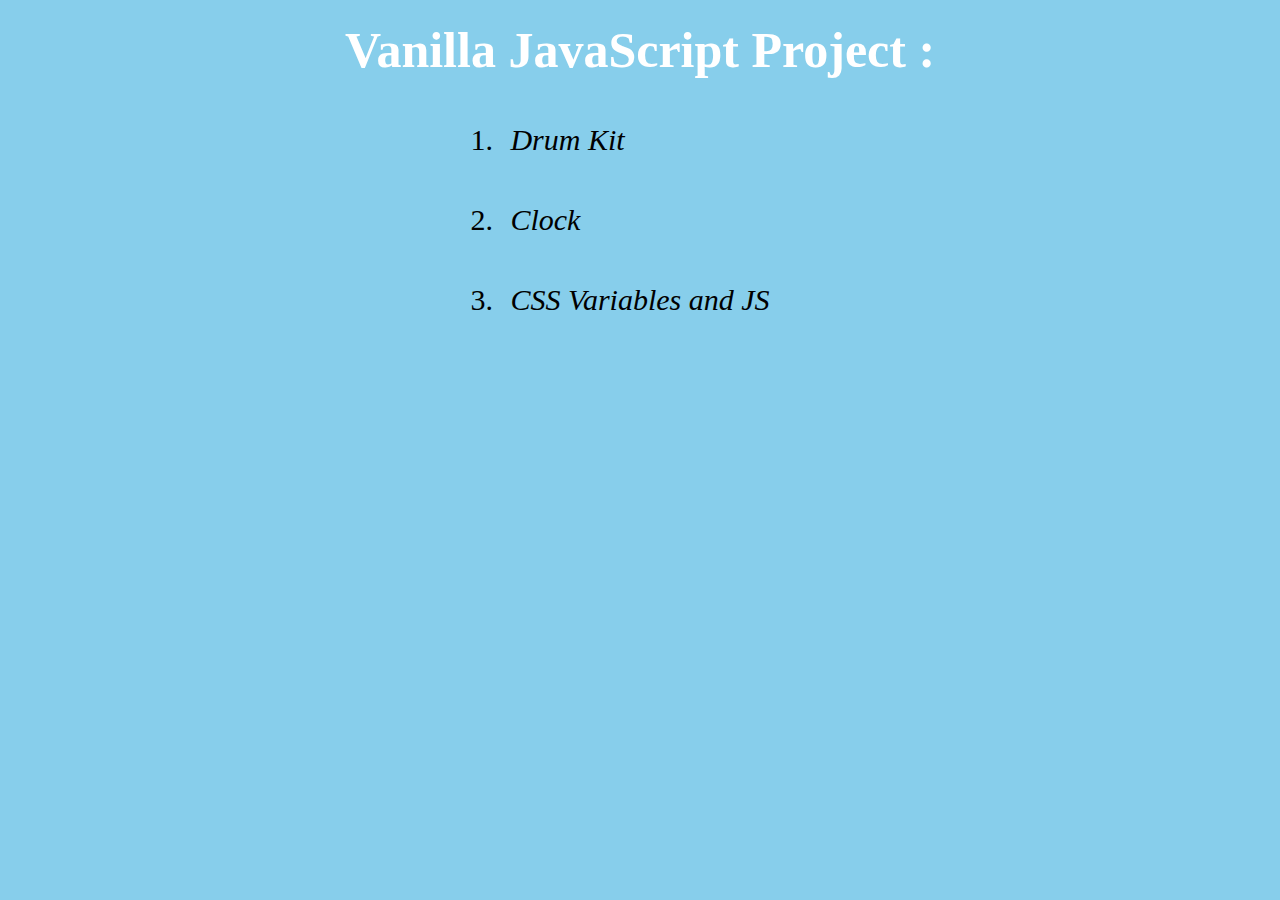
<file: index.html>
<!DOCTYPE html>
<html lang="en">
<head>
    <meta charset="UTF-8">
    <meta http-equiv="X-UA-Compatible" content="IE=edge">
    <meta name="viewport" content="width=device-width, initial-scale=1.0">
    <link rel="stylesheet" href="./css/style.css">
    <title>JavaScript 30 Project</title>
</head>
<body>
    <h1>Vanilla JavaScript Project : </h1>
    <ol>
        <li><a href="./1 Drum Kit/index.html" target="_blank"><abbr title="Click me for live preview">Drum Kit</abbr></a></li>

        <li><a href="./2 Clock/index.html" target="_blank"><abbr title="Click me for live preview">Clock</abbr></a></li>

        <li><a href="./3 CSS Variables and JS/index.html" target="_blank"><abbr title="Click me for live preview">CSS Variables and JS</abbr></a></li>
    </ol>
    
</body>
</html>
</file>
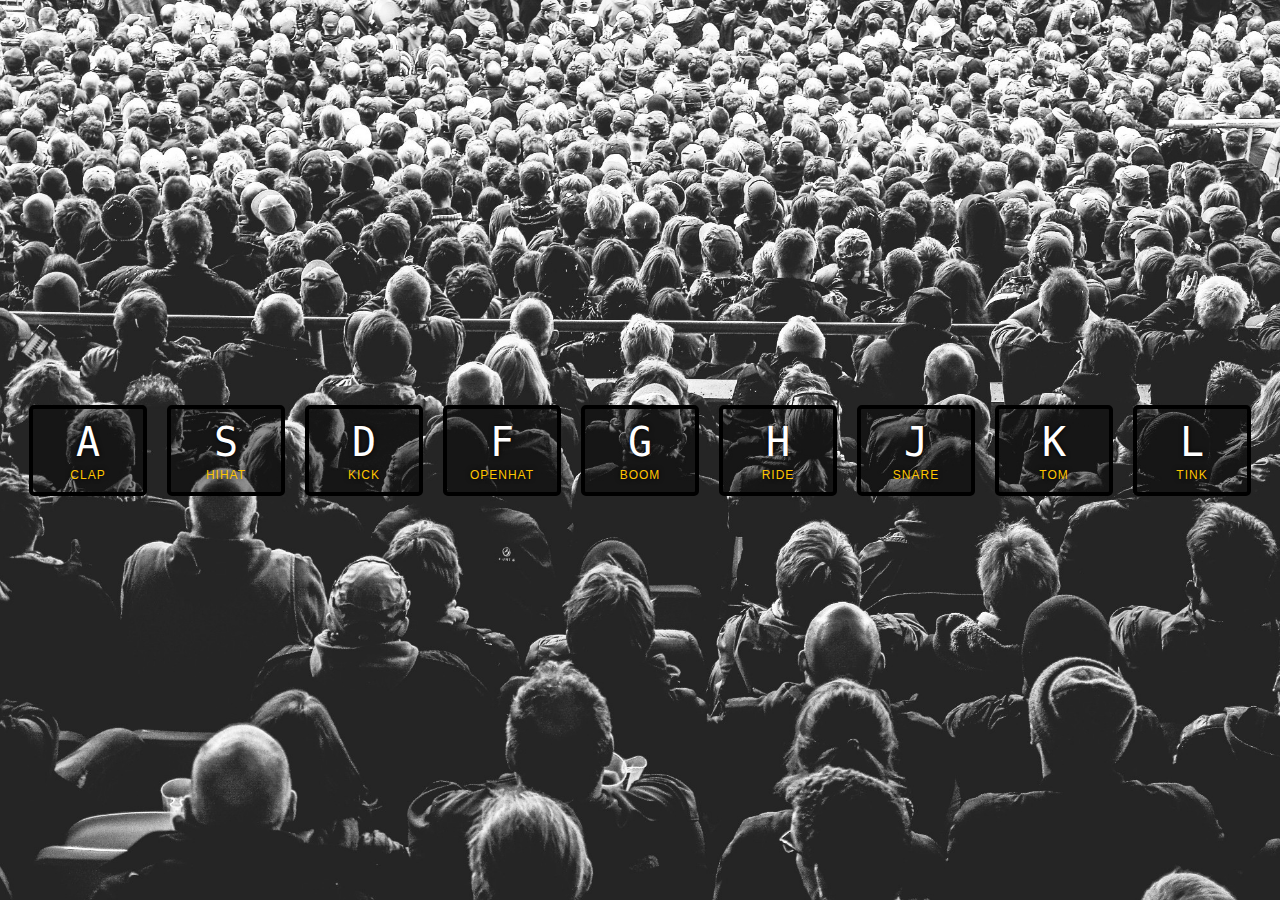
<file: 1 Drum Kit/index.html>
<!DOCTYPE html>
<html lang="en">
<head>
  <meta charset="UTF-8">
  <title>JS Drum Kit</title>
  <link rel="stylesheet" href="css/style.css">
</head>
<body>


  <div class="keys">
    <div data-key="65" class="key">
      <kbd>A</kbd>
      <span class="sound">clap</span>
    </div>
    <div data-key="83" class="key">
      <kbd>S</kbd>
      <span class="sound">hihat</span>
    </div>
    <div data-key="68" class="key">
      <kbd>D</kbd>
      <span class="sound">kick</span>
    </div>
    <div data-key="70" class="key">
      <kbd>F</kbd>
      <span class="sound">openhat</span>
    </div>
    <div data-key="71" class="key">
      <kbd>G</kbd>
      <span class="sound">boom</span>
    </div>
    <div data-key="72" class="key">
      <kbd>H</kbd>
      <span class="sound">ride</span>
    </div>
    <div data-key="74" class="key">
      <kbd>J</kbd>
      <span class="sound">snare</span>
    </div>
    <div data-key="75" class="key">
      <kbd>K</kbd>
      <span class="sound">tom</span>
    </div>
    <div data-key="76" class="key">
      <kbd>L</kbd>
      <span class="sound">tink</span>
    </div>
  </div>

  <audio data-key="65" src="sounds/clap.wav"></audio>
  <audio data-key="83" src="sounds/hihat.wav"></audio>
  <audio data-key="68" src="sounds/kick.wav"></audio>
  <audio data-key="70" src="sounds/openhat.wav"></audio>
  <audio data-key="71" src="sounds/boom.wav"></audio>
  <audio data-key="72" src="sounds/ride.wav"></audio>
  <audio data-key="74" src="sounds/snare.wav"></audio>
  <audio data-key="75" src="sounds/tom.wav"></audio>
  <audio data-key="76" src="sounds/tink.wav"></audio>

<script src="./js/main.js"></script>


</body>
</html>
</file>
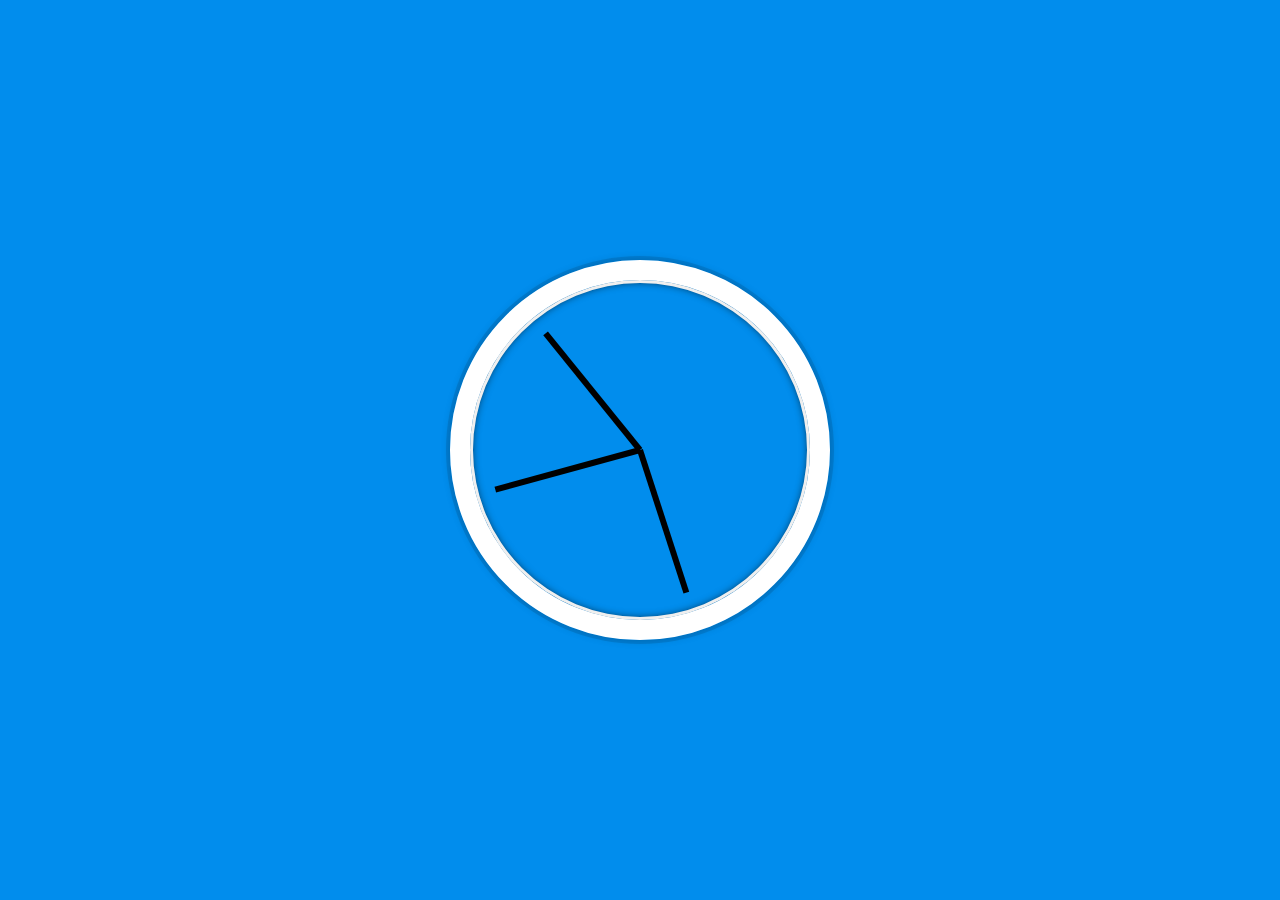
<file: 2 Clock/index.html>
<!DOCTYPE html>
<html lang="en">
<head>
  <meta charset="UTF-8">
  <title>Clock</title>
  <link rel="stylesheet" href="./css/style.css">
</head>
<body>


    <div class="clock">
      <div class="clock-face">
        <div class="hand hour-hand"></div>
        <div class="hand min-hand"></div>
        <div class="hand second-hand"></div>
      </div>
    </div>

    <script src="./js/main.js"></script>

</body>
</html>
</file>
<file: css/style.css>
* {
  margin: 0;
  padding: 0;
  box-sizing: border-box;
}

body {
  background-color: skyblue;
  color: white;
  display: flex;
  flex-direction: column;
  justify-content: center;
  align-items: center;
  line-height: 2;
  /* min-height: 100vh; */
}

h1 {
  font-size: 50px;
}

ol li {
  font-size: 30px;
  color: black;
  padding: 10px;
}

ol li a {
  text-decoration: none;
  font-style: italic;
  font-size: 30px;
  color: black;
}

ol li a abbr {
  text-decoration: none;
}

ol li a:hover {
  color: blue;
  transition: all 0.2s ease;
}
</file>
<file: 1 Drum Kit/css/style.css>
html {
  font-size: 10px;
  background: url("../img/background.jpg") bottom center;
  background-size: cover;
}

body,
html {
  margin: 0;
  padding: 0;
  font-family: sans-serif;
}

.keys {
  display: flex;
  flex: 1;
  min-height: 100vh;
  align-items: center;
  justify-content: center;
}

.key {
  border: 0.4rem solid black;
  border-radius: 0.5rem;
  margin: 1rem;
  font-size: 1.5rem;
  padding: 1rem 0.5rem;
  transition: all 0.07s ease;
  width: 10rem;
  text-align: center;
  color: white;
  background: rgba(0, 0, 0, 0.4);
  text-shadow: 0 0 0.5rem black;
}

.playing {
  transform: scale(1.1);
  border-color: #ffc600;
  box-shadow: 0 0 1rem #ffc600;
}

kbd {
  display: block;
  font-size: 4rem;
}

.sound {
  font-size: 1.2rem;
  text-transform: uppercase;
  letter-spacing: 0.1rem;
  color: #ffc600;
}
</file>
<file: 2 Clock/css/style.css>
html {
    background: #018DED url(https://unsplash.it/1500/1000?image=881&blur=5);
    background-size: cover;
    font-family: 'helvetica neue';
    text-align: center;
    font-size: 10px;
  }

  body {
    margin: 0;
    font-size: 2rem;
    display: flex;
    flex: 1;
    min-height: 100vh;
    align-items: center;
  }

  .clock {
    width: 30rem;
    height: 30rem;
    border: 20px solid white;
    border-radius: 50%;
    margin: 50px auto;
    position: relative;
    padding: 2rem;
    box-shadow:
      0 0 0 4px rgba(0,0,0,0.1),
      inset 0 0 0 3px #EFEFEF,
      inset 0 0 10px black,
      0 0 10px rgba(0,0,0,0.2);
  }

  .clock-face {
    position: relative;
    width: 100%;
    height: 100%;
    transform: translateY(-3px); /* account for the height of the clock hands */
  }

  .hand {
    width: 50%;
    height: 6px;
    background: black;
    position: absolute;
    top: 50%;
    transform-origin: 100%;
    transform: rotate(90deg);
    transition: all 0.05s;
    transition-timing-function: cubic-bezier(0.1, 2.7, 0.58, 1);
  }
</file>
